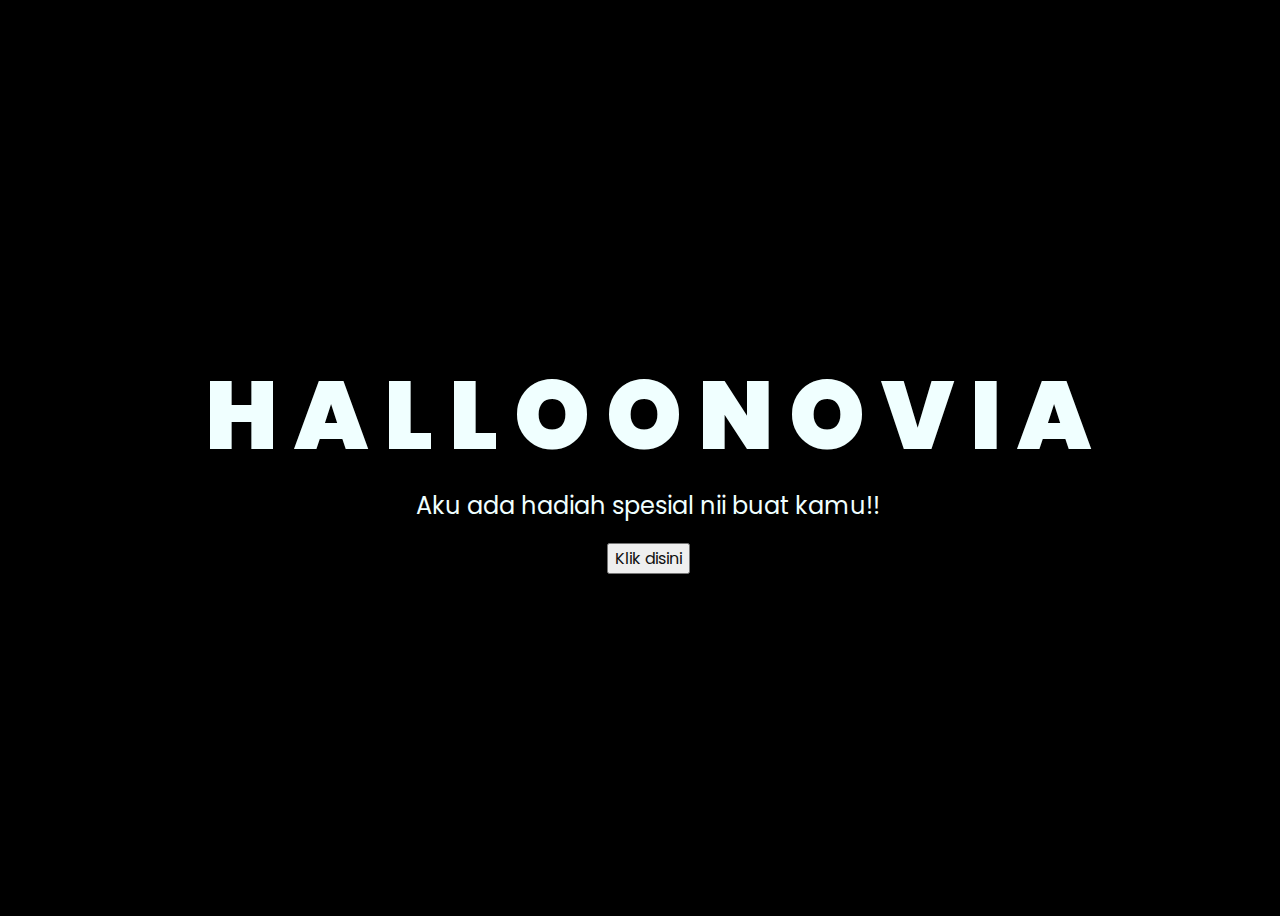
<file: kado-main/index.html>
<!DOCTYPE html>
<html lang="en">
<head>
    <meta charset="UTF-8">
    <meta http-equiv="X-UA-Compatible" content="IE=edge">
    <meta name="viewport" content="width=device-width, initial-scale=1.0">
    <link rel="stylesheet" href="css/style.css">
    <link rel="icon" href="img/flowers.png" type="image/x-icon">
    <title>Flowers</title>
</head>
<body>
    <div class="greetings">
    <!-- silahkan menambah kata sesuai keinginan dengan <span>text...</span -->
        <span>H</span>
        <span>A</span>
        <span>L</span>
        <span>L</span>
        <span>O</span>
        <span>O</span>
        <span>N</span>
        <span>O</span>
        <span>V</span>
        <span>I</span>
        <span>A</span>
    </div>
    <div class="description">
        <span>Aku ada hadiah spesial nii buat kamu!!</span>
    </div>
    <div class="button">
        <button>
            <a href="flower.html">Klik disini</a>
        </button>
        
    </div>
</body>
</html>
</file>
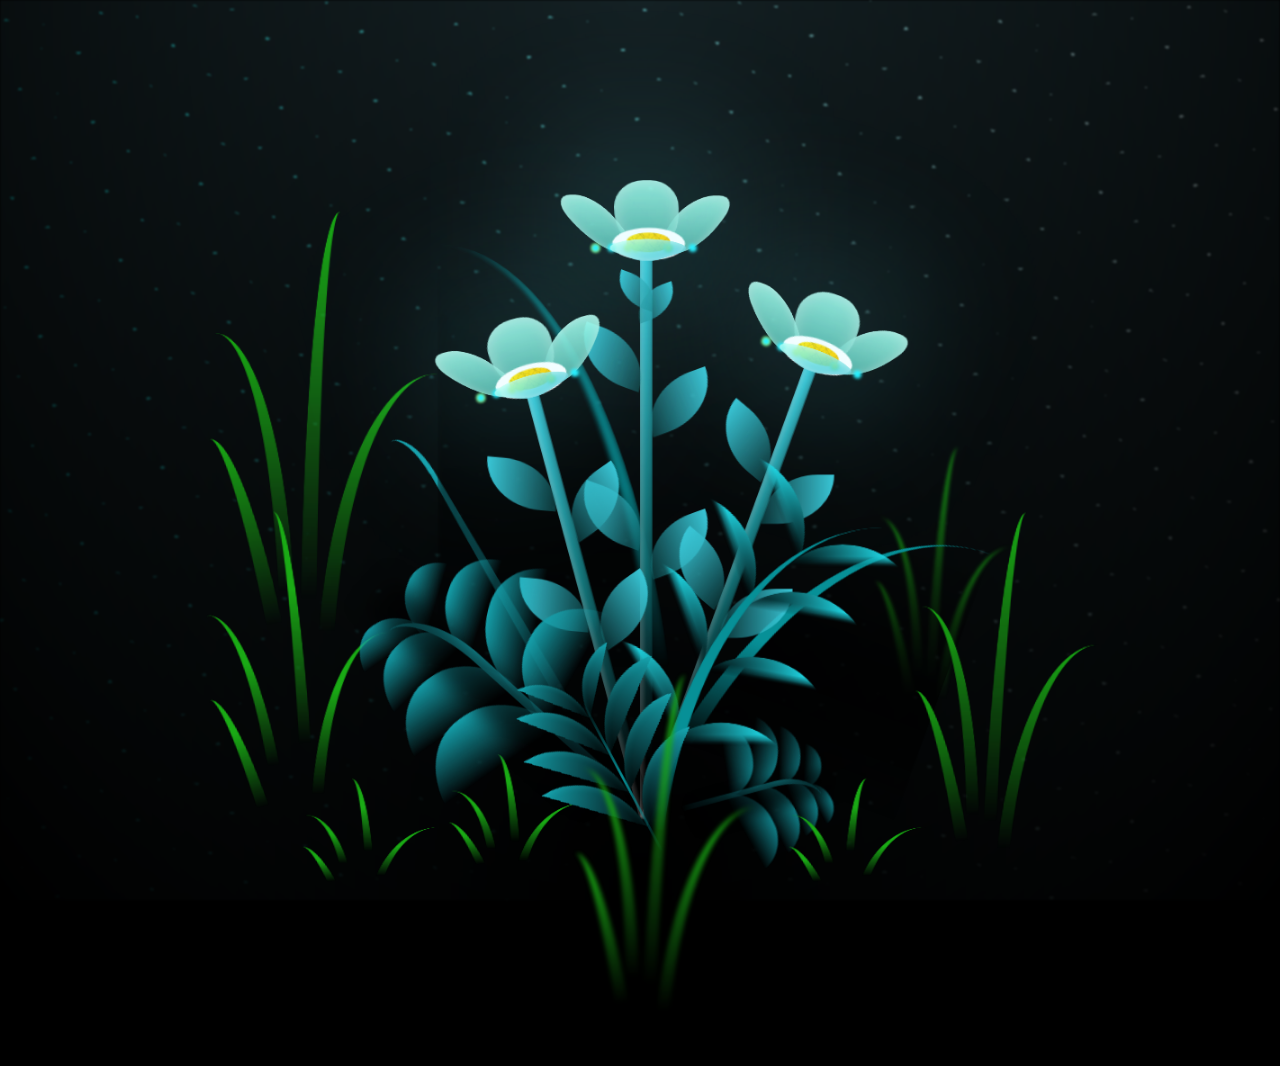
<file: kado-main/flower.html>
<!DOCTYPE html>
<html lang="en">
<head>
    <meta charset="UTF-8">
    <meta http-equiv="X-UA-Compatible" content="IE=edge">
    <meta name="viewport" content="width=device-width, initial-scale=1.0">
    <link rel="stylesheet" href="css/main.css">
    <link rel="icon" href="img/flowers.png" type="image/x-icon">
    <title>flowers</title>
</head>
<body class="container">
  <!-- Pembuat code: https://codepen.io/mdusmanansari/pen/BamepLe -->
    <div class="night"></div>
    <div class="flowers">
      <div class="flower flower--1">
        <div class="flower__leafs flower__leafs--1">
          <div class="flower__leaf flower__leaf--1"></div>
          <div class="flower__leaf flower__leaf--2"></div>
          <div class="flower__leaf flower__leaf--3"></div>
          <div class="flower__leaf flower__leaf--4"></div>
          <div class="flower__white-circle"></div>
  
          <div class="flower__light flower__light--1"></div>
          <div class="flower__light flower__light--2"></div>
          <div class="flower__light flower__light--3"></div>
          <div class="flower__light flower__light--4"></div>
          <div class="flower__light flower__light--5"></div>
          <div class="flower__light flower__light--6"></div>
          <div class="flower__light flower__light--7"></div>
          <div class="flower__light flower__light--8"></div>
  
        </div>
        <div class="flower__line">
          <div class="flower__line__leaf flower__line__leaf--1"></div>
          <div class="flower__line__leaf flower__line__leaf--2"></div>
          <div class="flower__line__leaf flower__line__leaf--3"></div>
          <div class="flower__line__leaf flower__line__leaf--4"></div>
          <div class="flower__line__leaf flower__line__leaf--5"></div>
          <div class="flower__line__leaf flower__line__leaf--6"></div>
        </div>
      </div>
  
      <div class="flower flower--2">
        <div class="flower__leafs flower__leafs--2">
          <div class="flower__leaf flower__leaf--1"></div>
          <div class="flower__leaf flower__leaf--2"></div>
          <div class="flower__leaf flower__leaf--3"></div>
          <div class="flower__leaf flower__leaf--4"></div>
          <div class="flower__white-circle"></div>
  
          <div class="flower__light flower__light--1"></div>
          <div class="flower__light flower__light--2"></div>
          <div class="flower__light flower__light--3"></div>
          <div class="flower__light flower__light--4"></div>
          <div class="flower__light flower__light--5"></div>
          <div class="flower__light flower__light--6"></div>
          <div class="flower__light flower__light--7"></div>
          <div class="flower__light flower__light--8"></div>
  
        </div>
        <div class="flower__line">
          <div class="flower__line__leaf flower__line__leaf--1"></div>
          <div class="flower__line__leaf flower__line__leaf--2"></div>
          <div class="flower__line__leaf flower__line__leaf--3"></div>
          <div class="flower__line__leaf flower__line__leaf--4"></div>
        </div>
      </div>
  
      <div class="flower flower--3">
        <div class="flower__leafs flower__leafs--3">
          <div class="flower__leaf flower__leaf--1"></div>
          <div class="flower__leaf flower__leaf--2"></div>
          <div class="flower__leaf flower__leaf--3"></div>
          <div class="flower__leaf flower__leaf--4"></div>
          <div class="flower__white-circle"></div>
  
          <div class="flower__light flower__light--1"></div>
          <div class="flower__light flower__light--2"></div>
          <div class="flower__light flower__light--3"></div>
          <div class="flower__light flower__light--4"></div>
          <div class="flower__light flower__light--5"></div>
          <div class="flower__light flower__light--6"></div>
          <div class="flower__light flower__light--7"></div>
          <div class="flower__light flower__light--8"></div>
  
        </div>
        <div class="flower__line">
          <div class="flower__line__leaf flower__line__leaf--1"></div>
          <div class="flower__line__leaf flower__line__leaf--2"></div>
          <div class="flower__line__leaf flower__line__leaf--3"></div>
          <div class="flower__line__leaf flower__line__leaf--4"></div>
        </div>
      </div>
  
      <div class="grow-ans" style="--d:1.2s">
        <div class="flower__g-long">
          <div class="flower__g-long__top"></div>
          <div class="flower__g-long__bottom"></div>
        </div>
      </div>
  
      <div class="growing-grass">
        <div class="flower__grass flower__grass--1">
          <div class="flower__grass--top"></div>
          <div class="flower__grass--bottom"></div>
          <div class="flower__grass__leaf flower__grass__leaf--1"></div>
          <div class="flower__grass__leaf flower__grass__leaf--2"></div>
          <div class="flower__grass__leaf flower__grass__leaf--3"></div>
          <div class="flower__grass__leaf flower__grass__leaf--4"></div>
          <div class="flower__grass__leaf flower__grass__leaf--5"></div>
          <div class="flower__grass__leaf flower__grass__leaf--6"></div>
          <div class="flower__grass__leaf flower__grass__leaf--7"></div>
          <div class="flower__grass__leaf flower__grass__leaf--8"></div>
          <div class="flower__grass__overlay"></div>
        </div>
      </div>
  
      <div class="growing-grass">
        <div class="flower__grass flower__grass--2">
          <div class="flower__grass--top"></div>
          <div class="flower__grass--bottom"></div>
          <div class="flower__grass__leaf flower__grass__leaf--1"></div>
          <div class="flower__grass__leaf flower__grass__leaf--2"></div>
          <div class="flower__grass__leaf flower__grass__leaf--3"></div>
          <div class="flower__grass__leaf flower__grass__leaf--4"></div>
          <div class="flower__grass__leaf flower__grass__leaf--5"></div>
          <div class="flower__grass__leaf flower__grass__leaf--6"></div>
          <div class="flower__grass__leaf flower__grass__leaf--7"></div>
          <div class="flower__grass__leaf flower__grass__leaf--8"></div>
          <div class="flower__grass__overlay"></div>
        </div>
      </div>
  
      <div class="grow-ans" style="--d:2.4s">
        <div class="flower__g-right flower__g-right--1">
          <div class="leaf"></div>
        </div>
      </div>
  
      <div class="grow-ans" style="--d:2.8s">
        <div class="flower__g-right flower__g-right--2">
          <div class="leaf"></div>
        </div>
      </div>
  
      <div class="grow-ans" style="--d:2.8s">
        <div class="flower__g-front">
          <div class="flower__g-front__leaf-wrapper flower__g-front__leaf-wrapper--1">
            <div class="flower__g-front__leaf"></div>
          </div>
          <div class="flower__g-front__leaf-wrapper flower__g-front__leaf-wrapper--2">
            <div class="flower__g-front__leaf"></div>
          </div>
          <div class="flower__g-front__leaf-wrapper flower__g-front__leaf-wrapper--3">
            <div class="flower__g-front__leaf"></div>
          </div>
          <div class="flower__g-front__leaf-wrapper flower__g-front__leaf-wrapper--4">
            <div class="flower__g-front__leaf"></div>
          </div>
          <div class="flower__g-front__leaf-wrapper flower__g-front__leaf-wrapper--5">
            <div class="flower__g-front__leaf"></div>
          </div>
          <div class="flower__g-front__leaf-wrapper flower__g-front__leaf-wrapper--6">
            <div class="flower__g-front__leaf"></div>
          </div>
          <div class="flower__g-front__leaf-wrapper flower__g-front__leaf-wrapper--7">
            <div class="flower__g-front__leaf"></div>
          </div>
          <div class="flower__g-front__leaf-wrapper flower__g-front__leaf-wrapper--8">
            <div class="flower__g-front__leaf"></div>
          </div>
          <div class="flower__g-front__line"></div>
        </div>
      </div>
  
      <div class="grow-ans" style="--d:3.2s">
        <div class="flower__g-fr">
          <div class="leaf"></div>
          <div class="flower__g-fr__leaf flower__g-fr__leaf--1"></div>
          <div class="flower__g-fr__leaf flower__g-fr__leaf--2"></div>
          <div class="flower__g-fr__leaf flower__g-fr__leaf--3"></div>
          <div class="flower__g-fr__leaf flower__g-fr__leaf--4"></div>
          <div class="flower__g-fr__leaf flower__g-fr__leaf--5"></div>
          <div class="flower__g-fr__leaf flower__g-fr__leaf--6"></div>
          <div class="flower__g-fr__leaf flower__g-fr__leaf--7"></div>
          <div class="flower__g-fr__leaf flower__g-fr__leaf--8"></div>
        </div>
      </div>
  
      <div class="long-g long-g--0">
        <div class="grow-ans" style="--d:3s">
          <div class="leaf leaf--0"></div>
        </div>
        <div class="grow-ans" style="--d:2.2s">
          <div class="leaf leaf--1"></div>
        </div>
        <div class="grow-ans" style="--d:3.4s">
          <div class="leaf leaf--2"></div>
        </div>
        <div class="grow-ans" style="--d:3.6s">
          <div class="leaf leaf--3"></div>
        </div>
      </div>
  
      <div class="long-g long-g--1">
        <div class="grow-ans" style="--d:3.6s">
          <div class="leaf leaf--0"></div>
        </div>
        <div class="grow-ans" style="--d:3.8s">
          <div class="leaf leaf--1"></div>
        </div>
        <div class="grow-ans" style="--d:4s">
          <div class="leaf leaf--2"></div>
        </div>
        <div class="grow-ans" style="--d:4.2s">
          <div class="leaf leaf--3"></div>
        </div>
      </div>
  
      <div class="long-g long-g--2">
        <div class="grow-ans" style="--d:4s">
          <div class="leaf leaf--0"></div>
        </div>
        <div class="grow-ans" style="--d:4.2s">
          <div class="leaf leaf--1"></div>
        </div>
        <div class="grow-ans" style="--d:4.4s">
          <div class="leaf leaf--2"></div>
        </div>
        <div class="grow-ans" style="--d:4.6s">
          <div class="leaf leaf--3"></div>
        </div>
      </div>
  
      <div class="long-g long-g--3">
        <div class="grow-ans" style="--d:4s">
          <div class="leaf leaf--0"></div>
        </div>
        <div class="grow-ans" style="--d:4.2s">
          <div class="leaf leaf--1"></div>
        </div>
        <div class="grow-ans" style="--d:3s">
          <div class="leaf leaf--2"></div>
        </div>
        <div class="grow-ans" style="--d:3.6s">
          <div class="leaf leaf--3"></div>
        </div>
      </div>
  
      <div class="long-g long-g--4">
        <div class="grow-ans" style="--d:4s">
          <div class="leaf leaf--0"></div>
        </div>
        <div class="grow-ans" style="--d:4.2s">
          <div class="leaf leaf--1"></div>
        </div>
        <div class="grow-ans" style="--d:3s">
          <div class="leaf leaf--2"></div>
        </div>
        <div class="grow-ans" style="--d:3.6s">
          <div class="leaf leaf--3"></div>
        </div>
      </div>
  
      <div class="long-g long-g--5">
        <div class="grow-ans" style="--d:4s">
          <div class="leaf leaf--0"></div>
        </div>
        <div class="grow-ans" style="--d:4.2s">
          <div class="leaf leaf--1"></div>
        </div>
        <div class="grow-ans" style="--d:3s">
          <div class="leaf leaf--2"></div>
        </div>
        <div class="grow-ans" style="--d:3.6s">
          <div class="leaf leaf--3"></div>
        </div>
      </div>
  
      <div class="long-g long-g--6">
        <div class="grow-ans" style="--d:4.2s">
          <div class="leaf leaf--0"></div>
        </div>
        <div class="grow-ans" style="--d:4.4s">
          <div class="leaf leaf--1"></div>
        </div>
        <div class="grow-ans" style="--d:4.6s">
          <div class="leaf leaf--2"></div>
        </div>
        <div class="grow-ans" style="--d:4.8s">
          <div class="leaf leaf--3"></div>
        </div>
      </div>
  
      <div class="long-g long-g--7">
        <div class="grow-ans" style="--d:3s">
          <div class="leaf leaf--0"></div>
        </div>
        <div class="grow-ans" style="--d:3.2s">
          <div class="leaf leaf--1"></div>
        </div>
        <div class="grow-ans" style="--d:3.5s">
          <div class="leaf leaf--2"></div>
        </div>
        <div class="grow-ans" style="--d:3.6s">
          <div class="leaf leaf--3"></div>
        </div>
      </div>
    </div>
    <script src="main.js"></script>
  </body>
</html>
</file>
<file: kado-main/css/style.css>
@import url('https://fonts.googleapis.com/css2?family=Poppins:ital,wght@0,500;1,900&display=swap');
*{
    font-family: 'Poppins',cursive;
}
body{
    color: azure;
    width: 100%;
    height: 100vh;
    display: flex;
    flex-direction: column;
    align-items: center;
    justify-content: center;
    background-color: black;
}
.greetings{
    font-size: 6rem;
    font-weight: 900;
}
.greetings > span{
    animation: glow 2.5s ease-in-out infinite;
}
@keyframes glow{
    0%, 100%{
        color: #fff;
        text-shadow: 0 0 12px #39c6d6, 0 0 50px #39c6d6, 0 0 100px #39c6d6;
    }
    10%, 90%{
        color: #111;
        text-shadow: none;
    }
}
.greetings > span:nth-child(2){
    animation-delay: .2s ;
}
.greetings > span:nth-child(3){
    animation-delay: .4s ;
}
.greetings > span:nth-child(4){
    animation-delay: .6s;
}
.greetings > span:nth-child(5){
    animation-delay: .8s;
}
.greetings > span:nth-child(6){
    animation-delay: .1s ;
}
.greetings > span:nth-child(7){
    animation-delay: .1.2s;
}
.greetings > span:nth-child(8){
    animation-delay: .1.4s;
}
.greetings > span:nth-child(9){
    animation-delay: .1.6s ;
}
.greetings > span:nth-child(10){
    animation-delay: .1.8s;
}
.greetings > span:nth-child(11){
    animation-delay: .2s;
}

.description{
    font-size: 1.5rem;
    margin-bottom: 20px;
}

.button a{
    text-decoration: none;
    font-size: 1rem;
    color: #111;
}

@media screen and (max-width:574px){
    .greetings{
        display: block;
        font-size: 3rem;
        font-weight: 500;
        text-align: center;
    }
    .description{
        font-size: 1rem;
    }
    
    .button a{
        font-size: .5rem;
    }
}
</file>
<file: kado-main/css/main.css>
*,
*::after,
*::before {
  padding: 0;
  margin: 0;
  box-sizing: border-box;
}

:root {
  --dark-color: #000;
}

body {
  display: flex;
  align-items: flex-end;
  justify-content: center;
  min-height: 100vh;
  background-color: var(--dark-color);
  overflow: hidden;
  perspective: 1000px;
}

.night {
  position: fixed;
  left: 50%;
  top: 0;
  transform: translateX(-50%);
  width: 100%;
  height: 100%;
  filter: blur(0.1vmin);
  background-image: radial-gradient(ellipse at top, transparent 0%, var(--dark-color)), radial-gradient(ellipse at bottom, var(--dark-color), rgba(145, 233, 255, 0.2)), repeating-linear-gradient(220deg, rgb(0, 0, 0) 0px, rgb(0, 0, 0) 19px, transparent 19px, transparent 22px), repeating-linear-gradient(189deg, rgb(0, 0, 0) 0px, rgb(0, 0, 0) 19px, transparent 19px, transparent 22px), repeating-linear-gradient(148deg, rgb(0, 0, 0) 0px, rgb(0, 0, 0) 19px, transparent 19px, transparent 22px), linear-gradient(90deg, rgb(0, 255, 250), rgb(240, 240, 240));
}

.flowers {
  position: relative;
  transform: scale(0.9);
}

.flower {
  position: absolute;
  bottom: 10vmin;
  transform-origin: bottom center;
  z-index: 10;
  --fl-speed: 0.8s;
}
.flower--1 {
  -webkit-animation: moving-flower-1 4s linear infinite;
          animation: moving-flower-1 4s linear infinite;
}
.flower--1 .flower__line {
  height: 70vmin;
  -webkit-animation-delay: 0.3s;
          animation-delay: 0.3s;
}
.flower--1 .flower__line__leaf--1 {
  -webkit-animation: blooming-leaf-right var(--fl-speed) 1.6s backwards;
          animation: blooming-leaf-right var(--fl-speed) 1.6s backwards;
}
.flower--1 .flower__line__leaf--2 {
  -webkit-animation: blooming-leaf-right var(--fl-speed) 1.4s backwards;
          animation: blooming-leaf-right var(--fl-speed) 1.4s backwards;
}
.flower--1 .flower__line__leaf--3 {
  -webkit-animation: blooming-leaf-left var(--fl-speed) 1.2s backwards;
          animation: blooming-leaf-left var(--fl-speed) 1.2s backwards;
}
.flower--1 .flower__line__leaf--4 {
  -webkit-animation: blooming-leaf-left var(--fl-speed) 1s backwards;
          animation: blooming-leaf-left var(--fl-speed) 1s backwards;
}
.flower--1 .flower__line__leaf--5 {
  -webkit-animation: blooming-leaf-right var(--fl-speed) 1.8s backwards;
          animation: blooming-leaf-right var(--fl-speed) 1.8s backwards;
}
.flower--1 .flower__line__leaf--6 {
  -webkit-animation: blooming-leaf-left var(--fl-speed) 2s backwards;
          animation: blooming-leaf-left var(--fl-speed) 2s backwards;
}
.flower--2 {
  left: 50%;
  transform: rotate(20deg);
  -webkit-animation: moving-flower-2 4s linear infinite;
          animation: moving-flower-2 4s linear infinite;
}
.flower--2 .flower__line {
  height: 60vmin;
  -webkit-animation-delay: 0.6s;
          animation-delay: 0.6s;
}
.flower--2 .flower__line__leaf--1 {
  -webkit-animation: blooming-leaf-right var(--fl-speed) 1.9s backwards;
          animation: blooming-leaf-right var(--fl-speed) 1.9s backwards;
}
.flower--2 .flower__line__leaf--2 {
  -webkit-animation: blooming-leaf-right var(--fl-speed) 1.7s backwards;
          animation: blooming-leaf-right var(--fl-speed) 1.7s backwards;
}
.flower--2 .flower__line__leaf--3 {
  -webkit-animation: blooming-leaf-left var(--fl-speed) 1.5s backwards;
          animation: blooming-leaf-left var(--fl-speed) 1.5s backwards;
}
.flower--2 .flower__line__leaf--4 {
  -webkit-animation: blooming-leaf-left var(--fl-speed) 1.3s backwards;
          animation: blooming-leaf-left var(--fl-speed) 1.3s backwards;
}
.flower--3 {
  left: 50%;
  transform: rotate(-15deg);
  -webkit-animation: moving-flower-3 4s linear infinite;
          animation: moving-flower-3 4s linear infinite;
}
.flower--3 .flower__line {
  -webkit-animation-delay: 0.9s;
          animation-delay: 0.9s;
}
.flower--3 .flower__line__leaf--1 {
  -webkit-animation: blooming-leaf-right var(--fl-speed) 2.5s backwards;
          animation: blooming-leaf-right var(--fl-speed) 2.5s backwards;
}
.flower--3 .flower__line__leaf--2 {
  -webkit-animation: blooming-leaf-right var(--fl-speed) 2.3s backwards;
          animation: blooming-leaf-right var(--fl-speed) 2.3s backwards;
}
.flower--3 .flower__line__leaf--3 {
  -webkit-animation: blooming-leaf-left var(--fl-speed) 2.1s backwards;
          animation: blooming-leaf-left var(--fl-speed) 2.1s backwards;
}
.flower--3 .flower__line__leaf--4 {
  -webkit-animation: blooming-leaf-left var(--fl-speed) 1.9s backwards;
          animation: blooming-leaf-left var(--fl-speed) 1.9s backwards;
}
.flower__leafs {
  position: relative;
  -webkit-animation: blooming-flower 2s backwards;
          animation: blooming-flower 2s backwards;
}
.flower__leafs--1 {
  -webkit-animation-delay: 1.1s;
          animation-delay: 1.1s;
}
.flower__leafs--2 {
  -webkit-animation-delay: 1.4s;
          animation-delay: 1.4s;
}
.flower__leafs--3 {
  -webkit-animation-delay: 1.7s;
          animation-delay: 1.7s;
}
.flower__leafs::after {
  content: "";
  position: absolute;
  left: 0;
  top: 0;
  transform: translate(-50%, -100%);
  width: 8vmin;
  height: 8vmin;
  background-color: #6bf0ff;
  filter: blur(10vmin);
}
.flower__leaf {
  position: absolute;
  bottom: 0;
  left: 50%;
  width: 8vmin;
  height: 11vmin;
  border-radius: 51% 49% 47% 53%/44% 45% 55% 69%;
  background-color: #a7ffee;
  background-image: linear-gradient(to top, #54b8aa, #a7ffee);
  transform-origin: bottom center;
  opacity: 0.9;
  box-shadow: inset 0 0 2vmin rgba(255, 255, 255, 0.5);
}
.flower__leaf--1 {
  transform: translate(-10%, 1%) rotateY(40deg) rotateX(-50deg);
}
.flower__leaf--2 {
  transform: translate(-50%, -4%) rotateX(40deg);
}
.flower__leaf--3 {
  transform: translate(-90%, 0%) rotateY(45deg) rotateX(50deg);
}
.flower__leaf--4 {
  width: 8vmin;
  height: 8vmin;
  transform-origin: bottom left;
  border-radius: 4vmin 10vmin 4vmin 4vmin;
  transform: translate(0%, 18%) rotateX(70deg) rotate(-43deg);
  background-image: linear-gradient(to top, #39c6d6, #a7ffee);
  z-index: 1;
  opacity: 0.8;
}
.flower__white-circle {
  position: absolute;
  left: -3.5vmin;
  top: -3vmin;
  width: 9vmin;
  height: 4vmin;
  border-radius: 50%;
  background-color: #fff;
}
.flower__white-circle::after {
  content: "";
  position: absolute;
  left: 50%;
  top: 45%;
  transform: translate(-50%, -50%);
  width: 60%;
  height: 60%;
  border-radius: inherit;
  background-image: repeating-linear-gradient(135deg, rgba(0, 0, 0, 0.03) 0px, rgba(0, 0, 0, 0.03) 1px, transparent 1px, transparent 12px), repeating-linear-gradient(45deg, rgba(0, 0, 0, 0.03) 0px, rgba(0, 0, 0, 0.03) 1px, transparent 1px, transparent 12px), repeating-linear-gradient(67.5deg, rgba(0, 0, 0, 0.03) 0px, rgba(0, 0, 0, 0.03) 1px, transparent 1px, transparent 12px), repeating-linear-gradient(135deg, rgba(0, 0, 0, 0.03) 0px, rgba(0, 0, 0, 0.03) 1px, transparent 1px, transparent 12px), repeating-linear-gradient(45deg, rgba(0, 0, 0, 0.03) 0px, rgba(0, 0, 0, 0.03) 1px, transparent 1px, transparent 12px), repeating-linear-gradient(112.5deg, rgba(0, 0, 0, 0.03) 0px, rgba(0, 0, 0, 0.03) 1px, transparent 1px, transparent 12px), repeating-linear-gradient(112.5deg, rgba(0, 0, 0, 0.03) 0px, rgba(0, 0, 0, 0.03) 1px, transparent 1px, transparent 12px), repeating-linear-gradient(45deg, rgba(0, 0, 0, 0.03) 0px, rgba(0, 0, 0, 0.03) 1px, transparent 1px, transparent 12px), repeating-linear-gradient(22.5deg, rgba(0, 0, 0, 0.03) 0px, rgba(0, 0, 0, 0.03) 1px, transparent 1px, transparent 12px), repeating-linear-gradient(45deg, rgba(0, 0, 0, 0.03) 0px, rgba(0, 0, 0, 0.03) 1px, transparent 1px, transparent 12px), repeating-linear-gradient(22.5deg, rgba(0, 0, 0, 0.03) 0px, rgba(0, 0, 0, 0.03) 1px, transparent 1px, transparent 12px), repeating-linear-gradient(135deg, rgba(0, 0, 0, 0.03) 0px, rgba(0, 0, 0, 0.03) 1px, transparent 1px, transparent 12px), repeating-linear-gradient(157.5deg, rgba(0, 0, 0, 0.03) 0px, rgba(0, 0, 0, 0.03) 1px, transparent 1px, transparent 12px), repeating-linear-gradient(67.5deg, rgba(0, 0, 0, 0.03) 0px, rgba(0, 0, 0, 0.03) 1px, transparent 1px, transparent 12px), repeating-linear-gradient(67.5deg, rgba(0, 0, 0, 0.03) 0px, rgba(0, 0, 0, 0.03) 1px, transparent 1px, transparent 12px), linear-gradient(90deg, rgb(255, 235, 18), rgb(255, 206, 0));
}
.flower__line {
  height: 55vmin;
  width: 1.5vmin;
  background-image: linear-gradient(to left, rgba(0, 0, 0, 0.2), transparent, rgba(255, 255, 255, 0.2)), linear-gradient(to top, transparent 10%, #14757a, #39c6d6);
  box-shadow: inset 0 0 2px rgba(0, 0, 0, 0.5);
  -webkit-animation: grow-flower-tree 4s backwards;
          animation: grow-flower-tree 4s backwards;
}
.flower__line__leaf {
  --w: 7vmin;
  --h: calc(var(--w) + 2vmin);
  position: absolute;
  top: 20%;
  left: 90%;
  width: var(--w);
  height: var(--h);
  border-top-right-radius: var(--h);
  border-bottom-left-radius: var(--h);
  background-image: linear-gradient(to top, rgba(20, 117, 122, 0.4), #39c6d6);
}
.flower__line__leaf--1 {
  transform: rotate(70deg) rotateY(30deg);
}
.flower__line__leaf--2 {
  top: 45%;
  transform: rotate(70deg) rotateY(30deg);
}
.flower__line__leaf--3, .flower__line__leaf--4, .flower__line__leaf--6 {
  border-top-right-radius: 0;
  border-bottom-left-radius: 0;
  border-top-left-radius: var(--h);
  border-bottom-right-radius: var(--h);
  left: -460%;
  top: 12%;
  transform: rotate(-70deg) rotateY(30deg);
}
.flower__line__leaf--4 {
  top: 40%;
}
.flower__line__leaf--5 {
  top: 0;
  transform-origin: left;
  transform: rotate(70deg) rotateY(30deg) scale(0.6);
}
.flower__line__leaf--6 {
  top: -2%;
  left: -450%;
  transform-origin: right;
  transform: rotate(-70deg) rotateY(30deg) scale(0.6);
}
.flower__light {
  position: absolute;
  bottom: 0vmin;
  width: 1vmin;
  height: 1vmin;
  background-color: rgb(255, 251, 0);
  border-radius: 50%;
  filter: blur(0.2vmin);
  -webkit-animation: light-ans 4s linear infinite backwards;
          animation: light-ans 4s linear infinite backwards;
}
.flower__light:nth-child(odd) {
  background-color: #23f0ff;
}
.flower__light--1 {
  left: -2vmin;
  -webkit-animation-delay: 1s;
          animation-delay: 1s;
}
.flower__light--2 {
  left: 3vmin;
  -webkit-animation-delay: 0.5s;
          animation-delay: 0.5s;
}
.flower__light--3 {
  left: -6vmin;
  -webkit-animation-delay: 0.3s;
          animation-delay: 0.3s;
}
.flower__light--4 {
  left: 6vmin;
  -webkit-animation-delay: 0.9s;
          animation-delay: 0.9s;
}
.flower__light--5 {
  left: -1vmin;
  -webkit-animation-delay: 1.5s;
          animation-delay: 1.5s;
}
.flower__light--6 {
  left: -4vmin;
  -webkit-animation-delay: 3s;
          animation-delay: 3s;
}
.flower__light--7 {
  left: 3vmin;
  -webkit-animation-delay: 2s;
          animation-delay: 2s;
}
.flower__light--8 {
  left: -6vmin;
  -webkit-animation-delay: 3.5s;
          animation-delay: 3.5s;
}
.flower__grass {
  --c: #159faa;
  --line-w: 1.5vmin;
  position: absolute;
  bottom: 12vmin;
  left: -7vmin;
  display: flex;
  flex-direction: column;
  align-items: flex-end;
  z-index: 20;
  transform-origin: bottom center;
  transform: rotate(-48deg) rotateY(40deg);
}
.flower__grass--1 {
  -webkit-animation: moving-grass 2s linear infinite;
          animation: moving-grass 2s linear infinite;
}
.flower__grass--2 {
  left: 2vmin;
  bottom: 10vmin;
  transform: scale(0.5) rotate(75deg) rotateX(10deg) rotateY(-200deg);
  opacity: 0.8;
  z-index: 0;
  -webkit-animation: moving-grass--2 1.5s linear infinite;
          animation: moving-grass--2 1.5s linear infinite;
}
.flower__grass--top {
  width: 7vmin;
  height: 10vmin;
  border-top-right-radius: 100%;
  border-right: var(--line-w) solid var(--c);
  transform-origin: bottom center;
  transform: rotate(-2deg);
}
.flower__grass--bottom {
  margin-top: -2px;
  width: var(--line-w);
  height: 25vmin;
  background-image: linear-gradient(to top, transparent, var(--c));
}
.flower__grass__leaf {
  --size: 10vmin;
  position: absolute;
  width: calc(var(--size) * 2.1);
  height: var(--size);
  border-top-left-radius: var(--size);
  border-top-right-radius: var(--size);
  background-image: linear-gradient(to top, transparent, transparent 30%, var(--c));
  z-index: 100;
}
.flower__grass__leaf--1 {
  top: -6%;
  left: 30%;
  --size: 6vmin;
  transform: rotate(-20deg);
  -webkit-animation: growing-grass-ans--1 2s 2.6s backwards;
          animation: growing-grass-ans--1 2s 2.6s backwards;
}
@-webkit-keyframes growing-grass-ans--1 {
  0% {
    transform-origin: bottom left;
    transform: rotate(-20deg) scale(0);
  }
}
@keyframes growing-grass-ans--1 {
  0% {
    transform-origin: bottom left;
    transform: rotate(-20deg) scale(0);
  }
}
.flower__grass__leaf--2 {
  top: -5%;
  left: -110%;
  --size: 6vmin;
  transform: rotate(10deg);
  -webkit-animation: growing-grass-ans--2 2s 2.4s linear backwards;
          animation: growing-grass-ans--2 2s 2.4s linear backwards;
}
@-webkit-keyframes growing-grass-ans--2 {
  0% {
    transform-origin: bottom right;
    transform: rotate(10deg) scale(0);
  }
}
@keyframes growing-grass-ans--2 {
  0% {
    transform-origin: bottom right;
    transform: rotate(10deg) scale(0);
  }
}
.flower__grass__leaf--3 {
  top: 5%;
  left: 60%;
  --size: 8vmin;
  transform: rotate(-18deg) rotateX(-20deg);
  -webkit-animation: growing-grass-ans--3 2s 2.2s linear backwards;
          animation: growing-grass-ans--3 2s 2.2s linear backwards;
}
@-webkit-keyframes growing-grass-ans--3 {
  0% {
    transform-origin: bottom left;
    transform: rotate(-18deg) rotateX(-20deg) scale(0);
  }
}
@keyframes growing-grass-ans--3 {
  0% {
    transform-origin: bottom left;
    transform: rotate(-18deg) rotateX(-20deg) scale(0);
  }
}
.flower__grass__leaf--4 {
  top: 6%;
  left: -135%;
  --size: 8vmin;
  transform: rotate(2deg);
  -webkit-animation: growing-grass-ans--4 2s 2s linear backwards;
          animation: growing-grass-ans--4 2s 2s linear backwards;
}
@-webkit-keyframes growing-grass-ans--4 {
  0% {
    transform-origin: bottom right;
    transform: rotate(2deg) scale(0);
  }
}
@keyframes growing-grass-ans--4 {
  0% {
    transform-origin: bottom right;
    transform: rotate(2deg) scale(0);
  }
}
.flower__grass__leaf--5 {
  top: 20%;
  left: 60%;
  --size: 10vmin;
  transform: rotate(-24deg) rotateX(-20deg);
  -webkit-animation: growing-grass-ans--5 2s 1.8s linear backwards;
          animation: growing-grass-ans--5 2s 1.8s linear backwards;
}
@-webkit-keyframes growing-grass-ans--5 {
  0% {
    transform-origin: bottom left;
    transform: rotate(-24deg) rotateX(-20deg) scale(0);
  }
}
@keyframes growing-grass-ans--5 {
  0% {
    transform-origin: bottom left;
    transform: rotate(-24deg) rotateX(-20deg) scale(0);
  }
}
.flower__grass__leaf--6 {
  top: 22%;
  left: -180%;
  --size: 10vmin;
  transform: rotate(10deg);
  -webkit-animation: growing-grass-ans--6 2s 1.6s linear backwards;
          animation: growing-grass-ans--6 2s 1.6s linear backwards;
}
@-webkit-keyframes growing-grass-ans--6 {
  0% {
    transform-origin: bottom right;
    transform: rotate(10deg) scale(0);
  }
}
@keyframes growing-grass-ans--6 {
  0% {
    transform-origin: bottom right;
    transform: rotate(10deg) scale(0);
  }
}
.flower__grass__leaf--7 {
  top: 39%;
  left: 70%;
  --size: 10vmin;
  transform: rotate(-10deg);
  -webkit-animation: growing-grass-ans--7 2s 1.4s linear backwards;
          animation: growing-grass-ans--7 2s 1.4s linear backwards;
}
@-webkit-keyframes growing-grass-ans--7 {
  0% {
    transform-origin: bottom left;
    transform: rotate(-10deg) scale(0);
  }
}
@keyframes growing-grass-ans--7 {
  0% {
    transform-origin: bottom left;
    transform: rotate(-10deg) scale(0);
  }
}
.flower__grass__leaf--8 {
  top: 40%;
  left: -215%;
  --size: 11vmin;
  transform: rotate(10deg);
  -webkit-animation: growing-grass-ans--8 2s 1.2s linear backwards;
          animation: growing-grass-ans--8 2s 1.2s linear backwards;
}
@-webkit-keyframes growing-grass-ans--8 {
  0% {
    transform-origin: bottom right;
    transform: rotate(10deg) scale(0);
  }
}
@keyframes growing-grass-ans--8 {
  0% {
    transform-origin: bottom right;
    transform: rotate(10deg) scale(0);
  }
}
.flower__grass__overlay {
  position: absolute;
  top: -10%;
  right: 0%;
  width: 100%;
  height: 100%;
  background-color: rgba(0, 0, 0, 0.6);
  filter: blur(1.5vmin);
  z-index: 100;
}
.flower__g-long {
  --w: 2vmin;
  --h: 6vmin;
  --c: #159faa;
  position: absolute;
  bottom: 10vmin;
  left: -3vmin;
  transform-origin: bottom center;
  transform: rotate(-30deg) rotateY(-20deg);
  display: flex;
  flex-direction: column;
  align-items: flex-end;
  -webkit-animation: flower-g-long-ans 3s linear infinite;
          animation: flower-g-long-ans 3s linear infinite;
}
@-webkit-keyframes flower-g-long-ans {
  0%, 100% {
    transform: rotate(-30deg) rotateY(-20deg);
  }
  50% {
    transform: rotate(-32deg) rotateY(-20deg);
  }
}
@keyframes flower-g-long-ans {
  0%, 100% {
    transform: rotate(-30deg) rotateY(-20deg);
  }
  50% {
    transform: rotate(-32deg) rotateY(-20deg);
  }
}
.flower__g-long__top {
  top: calc(var(--h) * -1);
  width: calc(var(--w) + 1vmin);
  height: var(--h);
  border-top-right-radius: 100%;
  border-right: 0.7vmin solid var(--c);
  transform: translate(-0.7vmin, 1vmin);
}
.flower__g-long__bottom {
  width: var(--w);
  height: 50vmin;
  transform-origin: bottom center;
  background-image: linear-gradient(to top, transparent 30%, var(--c));
  box-shadow: inset 0 0 2px rgba(0, 0, 0, 0.5);
  -webkit-clip-path: polygon(35% 0, 65% 1%, 100% 100%, 0% 100%);
          clip-path: polygon(35% 0, 65% 1%, 100% 100%, 0% 100%);
}
.flower__g-right {
  position: absolute;
  bottom: 6vmin;
  left: -2vmin;
  transform-origin: bottom left;
  transform: rotate(20deg);
}
.flower__g-right .leaf {
  width: 30vmin;
  height: 50vmin;
  border-top-left-radius: 100%;
  border-left: 2vmin solid #079097;
  background-image: linear-gradient(to bottom, transparent, var(--dark-color) 60%);
  -webkit-mask-image: linear-gradient(to top, transparent 30%, #079097 60%);
}
.flower__g-right--1 {
  -webkit-animation: flower-g-right-ans 2.5s linear infinite;
          animation: flower-g-right-ans 2.5s linear infinite;
}
.flower__g-right--2 {
  left: 5vmin;
  transform: rotateY(-180deg);
  -webkit-animation: flower-g-right-ans--2 3s linear infinite;
          animation: flower-g-right-ans--2 3s linear infinite;
}
.flower__g-right--2 .leaf {
  height: 75vmin;
  filter: blur(0.3vmin);
  opacity: 0.8;
}
@-webkit-keyframes flower-g-right-ans {
  0%, 100% {
    transform: rotate(20deg);
  }
  50% {
    transform: rotate(24deg) rotateX(-20deg);
  }
}
@keyframes flower-g-right-ans {
  0%, 100% {
    transform: rotate(20deg);
  }
  50% {
    transform: rotate(24deg) rotateX(-20deg);
  }
}
@-webkit-keyframes flower-g-right-ans--2 {
  0%, 100% {
    transform: rotateY(-180deg) rotate(0deg) rotateX(-20deg);
  }
  50% {
    transform: rotateY(-180deg) rotate(6deg) rotateX(-20deg);
  }
}
@keyframes flower-g-right-ans--2 {
  0%, 100% {
    transform: rotateY(-180deg) rotate(0deg) rotateX(-20deg);
  }
  50% {
    transform: rotateY(-180deg) rotate(6deg) rotateX(-20deg);
  }
}
.flower__g-front {
  position: absolute;
  bottom: 6vmin;
  left: 2.5vmin;
  z-index: 100;
  transform-origin: bottom center;
  transform: rotate(-28deg) rotateY(30deg) scale(1.04);
  -webkit-animation: flower__g-front-ans 2s linear infinite;
          animation: flower__g-front-ans 2s linear infinite;
}
@-webkit-keyframes flower__g-front-ans {
  0%, 100% {
    transform: rotate(-28deg) rotateY(30deg) scale(1.04);
  }
  50% {
    transform: rotate(-35deg) rotateY(40deg) scale(1.04);
  }
}
@keyframes flower__g-front-ans {
  0%, 100% {
    transform: rotate(-28deg) rotateY(30deg) scale(1.04);
  }
  50% {
    transform: rotate(-35deg) rotateY(40deg) scale(1.04);
  }
}
.flower__g-front__line {
  width: 0.3vmin;
  height: 20vmin;
  background-image: linear-gradient(to top, transparent, #079097, transparent 100%);
  position: relative;
}
.flower__g-front__leaf-wrapper {
  position: absolute;
  top: 0;
  left: 0;
  transform-origin: bottom left;
  transform: rotate(10deg);
}
.flower__g-front__leaf-wrapper:nth-child(even) {
  left: 0vmin;
  transform: rotateY(-180deg) rotate(5deg);
  -webkit-animation: flower__g-front__leaf-left-ans 1s ease-in backwards;
          animation: flower__g-front__leaf-left-ans 1s ease-in backwards;
}
.flower__g-front__leaf-wrapper:nth-child(odd) {
  -webkit-animation: flower__g-front__leaf-ans 1s ease-in backwards;
          animation: flower__g-front__leaf-ans 1s ease-in backwards;
}
.flower__g-front__leaf-wrapper--1 {
  top: -8vmin;
  transform: scale(0.7);
  -webkit-animation: flower__g-front__leaf-ans 1s 5.5s ease-in backwards !important;
          animation: flower__g-front__leaf-ans 1s 5.5s ease-in backwards !important;
}
.flower__g-front__leaf-wrapper--2 {
  top: -8vmin;
  transform: rotateY(-180deg) scale(0.7) !important;
  -webkit-animation: flower__g-front__leaf-left-ans-2 1s 4.6s ease-in backwards !important;
          animation: flower__g-front__leaf-left-ans-2 1s 4.6s ease-in backwards !important;
}
.flower__g-front__leaf-wrapper--3 {
  top: -3vmin;
  -webkit-animation: flower__g-front__leaf-ans 1s 4.6s ease-in backwards;
          animation: flower__g-front__leaf-ans 1s 4.6s ease-in backwards;
}
.flower__g-front__leaf-wrapper--4 {
  top: -3vmin;
  transform: rotateY(-180deg) scale(0.9) !important;
  -webkit-animation: flower__g-front__leaf-left-ans-2 1s 4.6s ease-in backwards !important;
          animation: flower__g-front__leaf-left-ans-2 1s 4.6s ease-in backwards !important;
}
@-webkit-keyframes flower__g-front__leaf-left-ans-2 {
  0% {
    transform: rotateY(-180deg) scale(0);
  }
}
@keyframes flower__g-front__leaf-left-ans-2 {
  0% {
    transform: rotateY(-180deg) scale(0);
  }
}
.flower__g-front__leaf-wrapper--5, .flower__g-front__leaf-wrapper--6 {
  top: 2vmin;
}
.flower__g-front__leaf-wrapper--7, .flower__g-front__leaf-wrapper--8 {
  top: 6.5vmin;
}
.flower__g-front__leaf-wrapper--2 {
  -webkit-animation-delay: 5.2s !important;
          animation-delay: 5.2s !important;
}
.flower__g-front__leaf-wrapper--3 {
  -webkit-animation-delay: 4.9s !important;
          animation-delay: 4.9s !important;
}
.flower__g-front__leaf-wrapper--5 {
  -webkit-animation-delay: 4.3s !important;
          animation-delay: 4.3s !important;
}
.flower__g-front__leaf-wrapper--6 {
  -webkit-animation-delay: 4.1s !important;
          animation-delay: 4.1s !important;
}
.flower__g-front__leaf-wrapper--7 {
  -webkit-animation-delay: 3.8s !important;
          animation-delay: 3.8s !important;
}
.flower__g-front__leaf-wrapper--8 {
  -webkit-animation-delay: 3.5s !important;
          animation-delay: 3.5s !important;
}
@-webkit-keyframes flower__g-front__leaf-ans {
  0% {
    transform: rotate(10deg) scale(0);
  }
}
@keyframes flower__g-front__leaf-ans {
  0% {
    transform: rotate(10deg) scale(0);
  }
}
@-webkit-keyframes flower__g-front__leaf-left-ans {
  0% {
    transform: rotateY(-180deg) rotate(5deg) scale(0);
  }
}
@keyframes flower__g-front__leaf-left-ans {
  0% {
    transform: rotateY(-180deg) rotate(5deg) scale(0);
  }
}
.flower__g-front__leaf {
  width: 10vmin;
  height: 10vmin;
  border-radius: 100% 0% 0% 100%/100% 100% 0% 0%;
  box-shadow: inset 0 2px 1vmin hsla(184deg, 97%, 58%, 0.2);
  background-image: linear-gradient(to bottom left, transparent, var(--dark-color)), linear-gradient(to bottom right, #159faa 50%, transparent 50%, transparent);
  -webkit-mask-image: linear-gradient(to bottom right, #159faa 50%, transparent 50%, transparent);
  mask-image: linear-gradient(to bottom right, #159faa 50%, transparent 50%, transparent);
}
.flower__g-fr {
  position: absolute;
  bottom: -4vmin;
  left: vmin;
  transform-origin: bottom left;
  z-index: 10;
  -webkit-animation: flower__g-fr-ans 2s linear infinite;
          animation: flower__g-fr-ans 2s linear infinite;
}
@-webkit-keyframes flower__g-fr-ans {
  0%, 100% {
    transform: rotate(2deg);
  }
  50% {
    transform: rotate(4deg);
  }
}
@keyframes flower__g-fr-ans {
  0%, 100% {
    transform: rotate(2deg);
  }
  50% {
    transform: rotate(4deg);
  }
}
.flower__g-fr .leaf {
  width: 30vmin;
  height: 50vmin;
  border-top-left-radius: 100%;
  border-left: 2vmin solid #079097;
  -webkit-mask-image: linear-gradient(to top, transparent 25%, #079097 50%);
  position: relative;
  z-index: 1;
}
.flower__g-fr__leaf {
  position: absolute;
  top: 0;
  left: 0;
  width: 10vmin;
  height: 10vmin;
  border-radius: 100% 0% 0% 100%/100% 100% 0% 0%;
  box-shadow: inset 0 2px 1vmin hsla(184deg, 97%, 58%, 0.2);
  background-image: linear-gradient(to bottom left, transparent, var(--dark-color) 98%), linear-gradient(to bottom right, #23f0ff 45%, transparent 50%, transparent);
  -webkit-mask-image: linear-gradient(135deg, #159faa 40%, transparent 50%, transparent);
}
.flower__g-fr__leaf--1 {
  left: 20vmin;
  transform: rotate(45deg);
  -webkit-animation: flower__g-fr-leaft-ans-1 0.5s 5.2s linear backwards;
          animation: flower__g-fr-leaft-ans-1 0.5s 5.2s linear backwards;
}
@-webkit-keyframes flower__g-fr-leaft-ans-1 {
  0% {
    transform-origin: left;
    transform: rotate(45deg) scale(0);
  }
}
@keyframes flower__g-fr-leaft-ans-1 {
  0% {
    transform-origin: left;
    transform: rotate(45deg) scale(0);
  }
}
.flower__g-fr__leaf--2 {
  left: 12vmin;
  top: -7vmin;
  transform: rotate(25deg) rotateY(-180deg);
  -webkit-animation: flower__g-fr-leaft-ans-6 0.5s 5s linear backwards;
          animation: flower__g-fr-leaft-ans-6 0.5s 5s linear backwards;
}
.flower__g-fr__leaf--3 {
  left: 15vmin;
  top: 6vmin;
  transform: rotate(55deg);
  -webkit-animation: flower__g-fr-leaft-ans-5 0.5s 4.8s linear backwards;
          animation: flower__g-fr-leaft-ans-5 0.5s 4.8s linear backwards;
}
.flower__g-fr__leaf--4 {
  left: 6vmin;
  top: -2vmin;
  transform: rotate(25deg) rotateY(-180deg);
  -webkit-animation: flower__g-fr-leaft-ans-6 0.5s 4.6s linear backwards;
          animation: flower__g-fr-leaft-ans-6 0.5s 4.6s linear backwards;
}
.flower__g-fr__leaf--5 {
  left: 10vmin;
  top: 14vmin;
  transform: rotate(55deg);
  -webkit-animation: flower__g-fr-leaft-ans-5 0.5s 4.4s linear backwards;
          animation: flower__g-fr-leaft-ans-5 0.5s 4.4s linear backwards;
}
@-webkit-keyframes flower__g-fr-leaft-ans-5 {
  0% {
    transform-origin: left;
    transform: rotate(55deg) scale(0);
  }
}
@keyframes flower__g-fr-leaft-ans-5 {
  0% {
    transform-origin: left;
    transform: rotate(55deg) scale(0);
  }
}
.flower__g-fr__leaf--6 {
  left: 0vmin;
  top: 6vmin;
  transform: rotate(25deg) rotateY(-180deg);
  -webkit-animation: flower__g-fr-leaft-ans-6 0.5s 4.2s linear backwards;
          animation: flower__g-fr-leaft-ans-6 0.5s 4.2s linear backwards;
}
@-webkit-keyframes flower__g-fr-leaft-ans-6 {
  0% {
    transform-origin: right;
    transform: rotate(25deg) rotateY(-180deg) scale(0);
  }
}
@keyframes flower__g-fr-leaft-ans-6 {
  0% {
    transform-origin: right;
    transform: rotate(25deg) rotateY(-180deg) scale(0);
  }
}
.flower__g-fr__leaf--7 {
  left: 5vmin;
  top: 22vmin;
  transform: rotate(45deg);
  -webkit-animation: flower__g-fr-leaft-ans-7 0.5s 4s linear backwards;
          animation: flower__g-fr-leaft-ans-7 0.5s 4s linear backwards;
}
@-webkit-keyframes flower__g-fr-leaft-ans-7 {
  0% {
    transform-origin: left;
    transform: rotate(45deg) scale(0);
  }
}
@keyframes flower__g-fr-leaft-ans-7 {
  0% {
    transform-origin: left;
    transform: rotate(45deg) scale(0);
  }
}
.flower__g-fr__leaf--8 {
  left: -4vmin;
  top: 15vmin;
  transform: rotate(15deg) rotateY(-180deg);
  -webkit-animation: flower__g-fr-leaft-ans-8 0.5s 3.8s linear backwards;
          animation: flower__g-fr-leaft-ans-8 0.5s 3.8s linear backwards;
}
@-webkit-keyframes flower__g-fr-leaft-ans-8 {
  0% {
    transform-origin: right;
    transform: rotate(15deg) rotateY(-180deg) scale(0);
  }
}
@keyframes flower__g-fr-leaft-ans-8 {
  0% {
    transform-origin: right;
    transform: rotate(15deg) rotateY(-180deg) scale(0);
  }
}

.long-g {
  position: absolute;
  bottom: 25vmin;
  left: -42vmin;
  transform-origin: bottom left;
}
.long-g--1 {
  bottom: 0vmin;
  transform: scale(0.8) rotate(-5deg);
}
.long-g--1 .leaf {
  -webkit-mask-image: linear-gradient(to top, transparent 40%, #079097 80%) !important;
}
.long-g--1 .leaf--1 {
  --w: 5vmin;
  --h: 60vmin;
  left: -2vmin;
  transform: rotate(3deg) rotateY(-180deg);
}
.long-g--2, .long-g--3 {
  bottom: -3vmin;
  left: -35vmin;
  transform-origin: center;
  transform: scale(0.6) rotateX(60deg);
}
.long-g--2 .leaf, .long-g--3 .leaf {
  -webkit-mask-image: linear-gradient(to top, transparent 50%, #079097 80%) !important;
}
.long-g--2 .leaf--1, .long-g--3 .leaf--1 {
  left: -1vmin;
  transform: rotateY(-180deg);
}
.long-g--3 {
  left: -17vmin;
  bottom: 0vmin;
}
.long-g--3 .leaf {
  -webkit-mask-image: linear-gradient(to top, transparent 40%, #079097 80%) !important;
}
.long-g--4 {
  left: 25vmin;
  bottom: -3vmin;
  transform-origin: center;
  transform: scale(0.6) rotateX(60deg);
}
.long-g--4 .leaf {
  -webkit-mask-image: linear-gradient(to top, transparent 50%, #079097 80%) !important;
}
.long-g--5 {
  left: 42vmin;
  bottom: 0vmin;
  transform: scale(0.8) rotate(2deg);
}
.long-g--6 {
  left: 0vmin;
  bottom: -20vmin;
  z-index: 100;
  filter: blur(0.3vmin);
  transform: scale(0.8) rotate(2deg);
}
.long-g--7 {
  left: 35vmin;
  bottom: 20vmin;
  z-index: -1;
  filter: blur(0.3vmin);
  transform: scale(0.6) rotate(2deg);
  opacity: 0.7;
}
.long-g .leaf {
  --w: 15vmin;
  --h: 40vmin;
  --c: #1aaa15;
  position: absolute;
  bottom: 0;
  width: var(--w);
  height: var(--h);
  border-top-left-radius: 100%;
  border-left: 2vmin solid var(--c);
  -webkit-mask-image: linear-gradient(to top, transparent 20%, var(--dark-color));
  transform-origin: bottom center;
}
.long-g .leaf--0 {
  left: 2vmin;
  -webkit-animation: leaf-ans-1 4s linear infinite;
          animation: leaf-ans-1 4s linear infinite;
}
.long-g .leaf--1 {
  --w: 5vmin;
  --h: 60vmin;
  -webkit-animation: leaf-ans-1 4s linear infinite;
          animation: leaf-ans-1 4s linear infinite;
}
.long-g .leaf--2 {
  --w: 10vmin;
  --h: 40vmin;
  left: -0.5vmin;
  bottom: 5vmin;
  transform-origin: bottom left;
  transform: rotateY(-180deg);
  -webkit-animation: leaf-ans-2 3s linear infinite;
          animation: leaf-ans-2 3s linear infinite;
}
.long-g .leaf--3 {
  --w: 5vmin;
  --h: 30vmin;
  left: -1vmin;
  bottom: 3.2vmin;
  transform-origin: bottom left;
  transform: rotate(-10deg) rotateY(-180deg);
  -webkit-animation: leaf-ans-3 3s linear infinite;
          animation: leaf-ans-3 3s linear infinite;
}

@-webkit-keyframes leaf-ans-1 {
  0%, 100% {
    transform: rotate(-5deg) scale(1);
  }
  50% {
    transform: rotate(5deg) scale(1.1);
  }
}

@keyframes leaf-ans-1 {
  0%, 100% {
    transform: rotate(-5deg) scale(1);
  }
  50% {
    transform: rotate(5deg) scale(1.1);
  }
}
@-webkit-keyframes leaf-ans-2 {
  0%, 100% {
    transform: rotateY(-180deg) rotate(5deg);
  }
  50% {
    transform: rotateY(-180deg) rotate(0deg) scale(1.1);
  }
}
@keyframes leaf-ans-2 {
  0%, 100% {
    transform: rotateY(-180deg) rotate(5deg);
  }
  50% {
    transform: rotateY(-180deg) rotate(0deg) scale(1.1);
  }
}
@-webkit-keyframes leaf-ans-3 {
  0%, 100% {
    transform: rotate(-10deg) rotateY(-180deg);
  }
  50% {
    transform: rotate(-20deg) rotateY(-180deg);
  }
}
@keyframes leaf-ans-3 {
  0%, 100% {
    transform: rotate(-10deg) rotateY(-180deg);
  }
  50% {
    transform: rotate(-20deg) rotateY(-180deg);
  }
}
.grow-ans {
  -webkit-animation: grow-ans 2s var(--d) backwards;
          animation: grow-ans 2s var(--d) backwards;
}

@-webkit-keyframes grow-ans {
  0% {
    transform: scale(0);
    opacity: 0;
  }
}

@keyframes grow-ans {
  0% {
    transform: scale(0);
    opacity: 0;
  }
}
@-webkit-keyframes light-ans {
  0% {
    opacity: 0;
    transform: translateY(0vmin);
  }
  25% {
    opacity: 1;
    transform: translateY(-5vmin) translateX(-2vmin);
  }
  50% {
    opacity: 1;
    transform: translateY(-15vmin) translateX(2vmin);
    filter: blur(0.2vmin);
  }
  75% {
    transform: translateY(-20vmin) translateX(-2vmin);
    filter: blur(0.2vmin);
  }
  100% {
    transform: translateY(-30vmin);
    opacity: 0;
    filter: blur(1vmin);
  }
}
@keyframes light-ans {
  0% {
    opacity: 0;
    transform: translateY(0vmin);
  }
  25% {
    opacity: 1;
    transform: translateY(-5vmin) translateX(-2vmin);
  }
  50% {
    opacity: 1;
    transform: translateY(-15vmin) translateX(2vmin);
    filter: blur(0.2vmin);
  }
  75% {
    transform: translateY(-20vmin) translateX(-2vmin);
    filter: blur(0.2vmin);
  }
  100% {
    transform: translateY(-30vmin);
    opacity: 0;
    filter: blur(1vmin);
  }
}
@-webkit-keyframes moving-flower-1 {
  0%, 100% {
    transform: rotate(2deg);
  }
  50% {
    transform: rotate(-2deg);
  }
}
@keyframes moving-flower-1 {
  0%, 100% {
    transform: rotate(2deg);
  }
  50% {
    transform: rotate(-2deg);
  }
}
@-webkit-keyframes moving-flower-2 {
  0%, 100% {
    transform: rotate(18deg);
  }
  50% {
    transform: rotate(14deg);
  }
}
@keyframes moving-flower-2 {
  0%, 100% {
    transform: rotate(18deg);
  }
  50% {
    transform: rotate(14deg);
  }
}
@-webkit-keyframes moving-flower-3 {
  0%, 100% {
    transform: rotate(-18deg);
  }
  50% {
    transform: rotate(-20deg) rotateY(-10deg);
  }
}
@keyframes moving-flower-3 {
  0%, 100% {
    transform: rotate(-18deg);
  }
  50% {
    transform: rotate(-20deg) rotateY(-10deg);
  }
}
@-webkit-keyframes blooming-leaf-right {
  0% {
    transform-origin: left;
    transform: rotate(70deg) rotateY(30deg) scale(0);
  }
}
@keyframes blooming-leaf-right {
  0% {
    transform-origin: left;
    transform: rotate(70deg) rotateY(30deg) scale(0);
  }
}
@-webkit-keyframes blooming-leaf-left {
  0% {
    transform-origin: right;
    transform: rotate(-70deg) rotateY(30deg) scale(0);
  }
}
@keyframes blooming-leaf-left {
  0% {
    transform-origin: right;
    transform: rotate(-70deg) rotateY(30deg) scale(0);
  }
}
@-webkit-keyframes grow-flower-tree {
  0% {
    height: 0;
    border-radius: 1vmin;
  }
}
@keyframes grow-flower-tree {
  0% {
    height: 0;
    border-radius: 1vmin;
  }
}
@-webkit-keyframes blooming-flower {
  0% {
    transform: scale(0);
  }
}
@keyframes blooming-flower {
  0% {
    transform: scale(0);
  }
}
@-webkit-keyframes moving-grass {
  0%, 100% {
    transform: rotate(-48deg) rotateY(40deg);
  }
  50% {
    transform: rotate(-50deg) rotateY(40deg);
  }
}
@keyframes moving-grass {
  0%, 100% {
    transform: rotate(-48deg) rotateY(40deg);
  }
  50% {
    transform: rotate(-50deg) rotateY(40deg);
  }
}
@-webkit-keyframes moving-grass--2 {
  0%, 100% {
    transform: scale(0.5) rotate(75deg) rotateX(10deg) rotateY(-200deg);
  }
  50% {
    transform: scale(0.5) rotate(79deg) rotateX(10deg) rotateY(-200deg);
  }
}
@keyframes moving-grass--2 {
  0%, 100% {
    transform: scale(0.5) rotate(75deg) rotateX(10deg) rotateY(-200deg);
  }
  50% {
    transform: scale(0.5) rotate(79deg) rotateX(10deg) rotateY(-200deg);
  }
}
.growing-grass {
  -webkit-animation: growing-grass-ans 1s 2s backwards;
          animation: growing-grass-ans 1s 2s backwards;
}

@-webkit-keyframes growing-grass-ans {
  0% {
    transform: scale(0);
  }
}

@keyframes growing-grass-ans {
  0% {
    transform: scale(0);
  }
}
.container * {
  -webkit-animation-play-state: paused !important;
          animation-play-state: paused !important;
}/*# sourceMappingURL=main.css.map */
</file>
